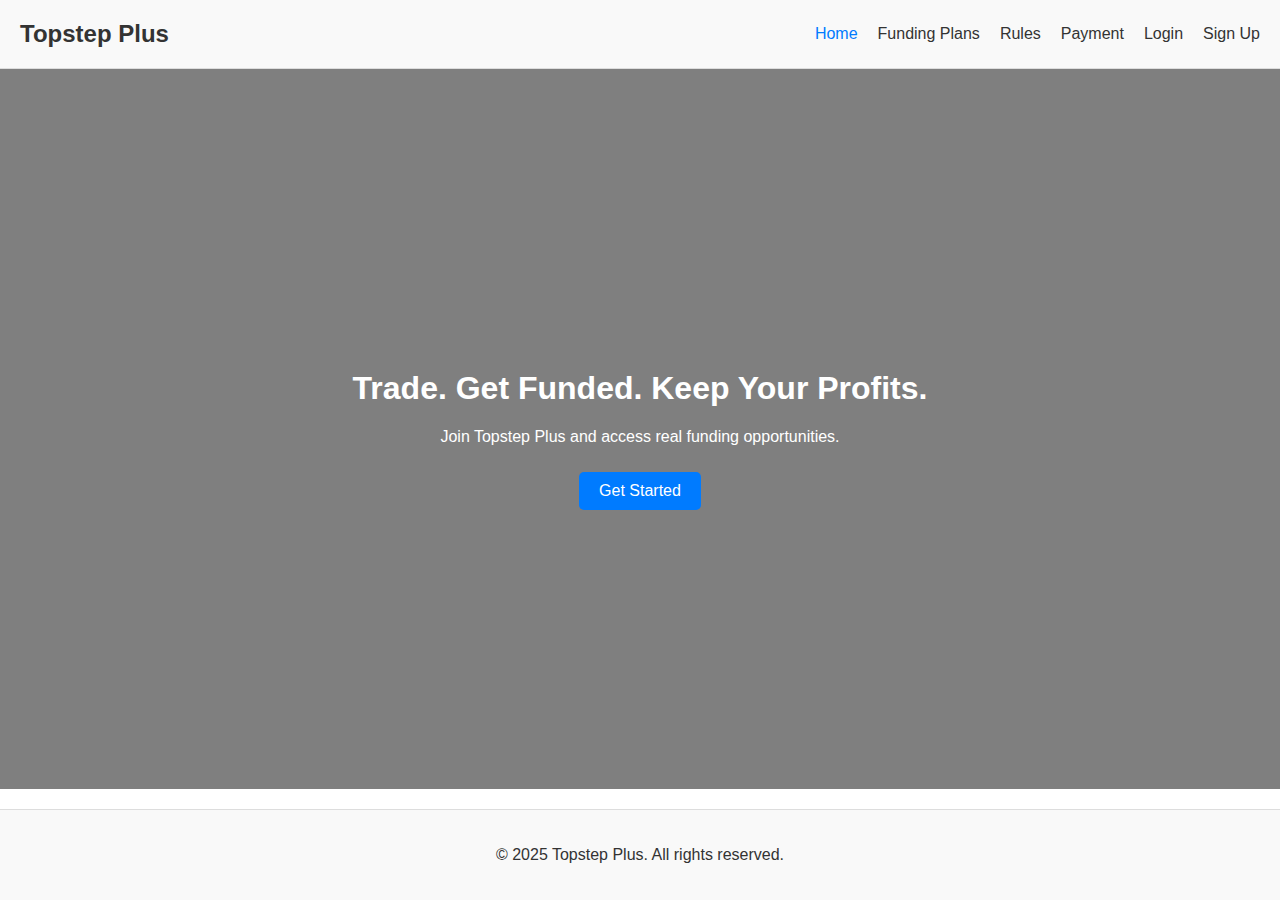
<file: index.html>
<!DOCTYPE html>
<html lang="en">
<head>
  <meta charset="UTF-8">
  <meta name="viewport" content="width=device-width, initial-scale=1.0">
  <title>Topstep Plus - Home</title>
  <link rel="stylesheet" href="styles.css">
</head>
<body>
  <header>
    <div class="logo">Topstep Plus</div>
    <nav>
      <ul>
        <li><a href="index.html" class="active">Home</a></li>
        <li><a href="funding.html">Funding Plans</a></li>
        <li><a href="rules.html">Rules</a></li>
        <li><a href="payment.html">Payment</a></li>
        <li><a href="login.html">Login</a></li>
        <li><a href="signup.html">Sign Up</a></li>
      </ul>
    </nav>
  </header>

  <section class="hero">
    <div class="hero-content">
      <h1>Trade. Get Funded. Keep Your Profits.</h1>
      <p>Join Topstep Plus and access real funding opportunities.</p>
      <a href="funding.html" class="btn">Get Started</a>
    </div>
  </section>

  <footer>
    <p>© 2025 Topstep Plus. All rights reserved.</p>
  </footer>
</body>
</html>
</file>
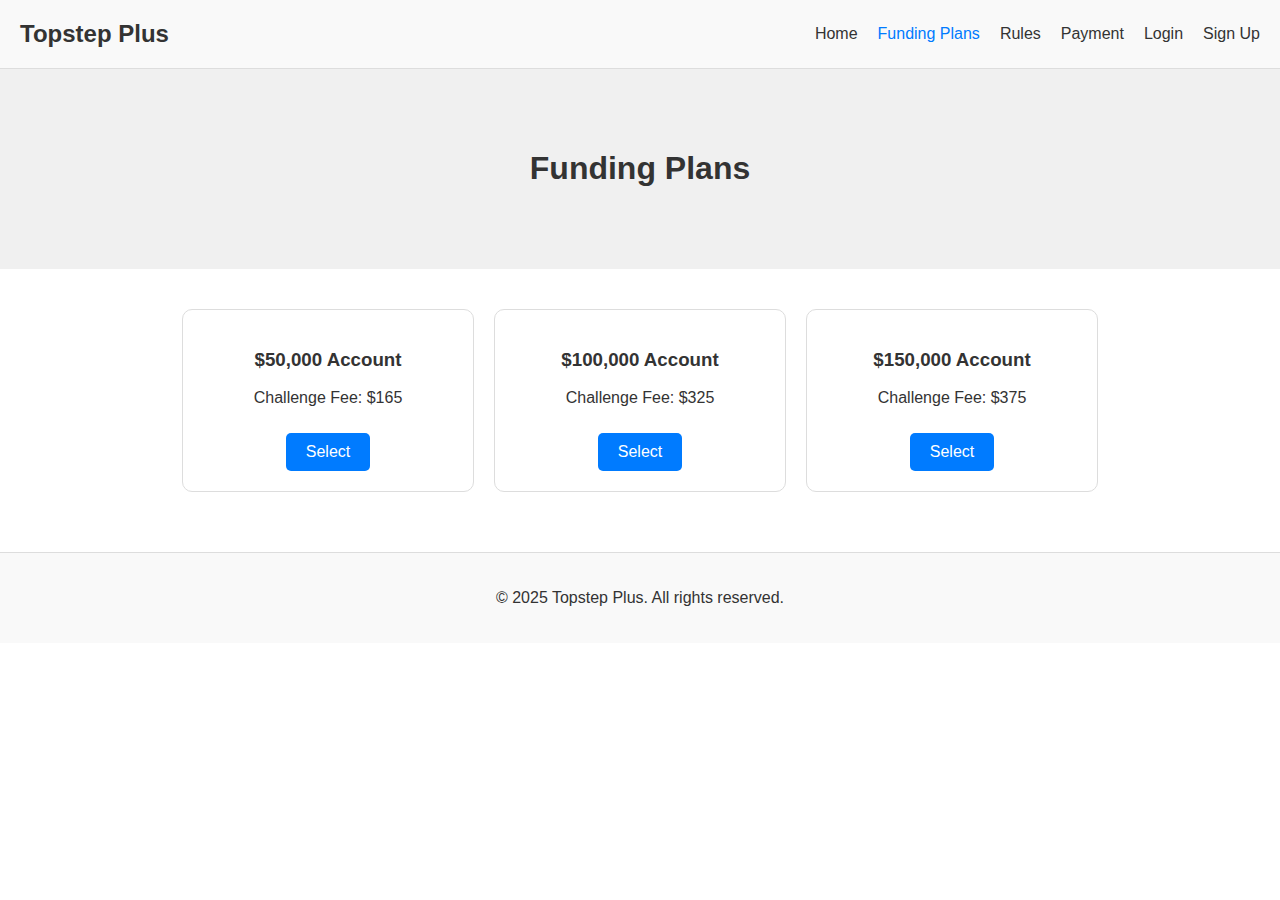
<file: funding.html>
<!DOCTYPE html>
<html lang="en">
<head>
  <meta charset="UTF-8">
  <meta name="viewport" content="width=device-width, initial-scale=1.0">
  <title>Funding Plans - Topstep Plus</title>
  <link rel="stylesheet" href="styles.css">
</head>
<body>
  <header>
    <div class="logo">Topstep Plus</div>
    <nav>
      <ul>
        <li><a href="index.html">Home</a></li>
        <li><a href="funding.html" class="active">Funding Plans</a></li>
        <li><a href="rules.html">Rules</a></li>
        <li><a href="payment.html">Payment</a></li>
        <li><a href="login.html">Login</a></li>
        <li><a href="signup.html">Sign Up</a></li>
      </ul>
    </nav>
  </header>

  <section class="page-hero funding-bg">
    <h1>Funding Plans</h1>
  </section>

  <section class="plans">
    <div class="plan">
      <h3>$50,000 Account</h3>
      <p>Challenge Fee: $165</p>
      <a href="payment.html" class="btn">Select</a>
    </div>
    <div class="plan">
      <h3>$100,000 Account</h3>
      <p>Challenge Fee: $325</p>
      <a href="payment.html" class="btn">Select</a>
    </div>
    <div class="plan">
      <h3>$150,000 Account</h3>
      <p>Challenge Fee: $375</p>
      <a href="payment.html" class="btn">Select</a>
    </div>
  </section>

  <footer>
    <p>© 2025 Topstep Plus. All rights reserved.</p>
  </footer>
</body>
</html>
</file>
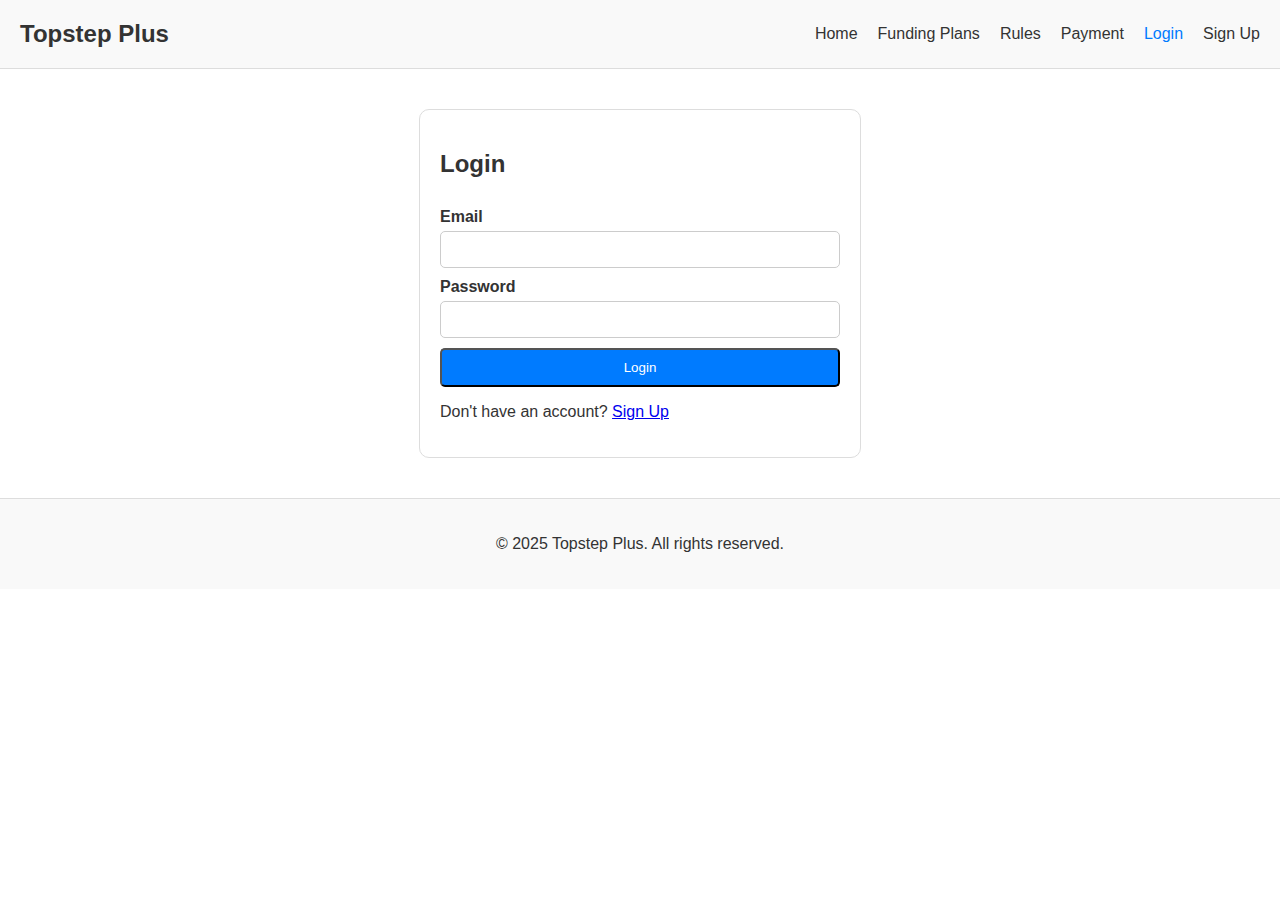
<file: login.html>
<!DOCTYPE html>
<html lang="en">
<head>
  <meta charset="UTF-8">
  <meta name="viewport" content="width=device-width, initial-scale=1.0">
  <title>Login - Topstep Plus</title>
  <link rel="stylesheet" href="styles.css">
</head>
<body>
  <header>
    <div class="logo">Topstep Plus</div>
    <nav>
      <ul>
        <li><a href="index.html">Home</a></li>
        <li><a href="funding.html">Funding Plans</a></li>
        <li><a href="rules.html">Rules</a></li>
        <li><a href="payment.html">Payment</a></li>
        <li><a href="login.html" class="active">Login</a></li>
        <li><a href="signup.html">Sign Up</a></li>
      </ul>
    </nav>
  </header>

  <section class="form-section">
    <h2>Login</h2>
    <form>
      <label>Email</label>
      <input type="email" required>
      <label>Password</label>
      <input type="password" required>
      <button type="submit" class="btn">Login</button>
    </form>
    <p>Don't have an account? <a href="signup.html">Sign Up</a></p>
  </section>

  <footer>
    <p>© 2025 Topstep Plus. All rights reserved.</p>
  </footer>
</body>
</html>
</file>
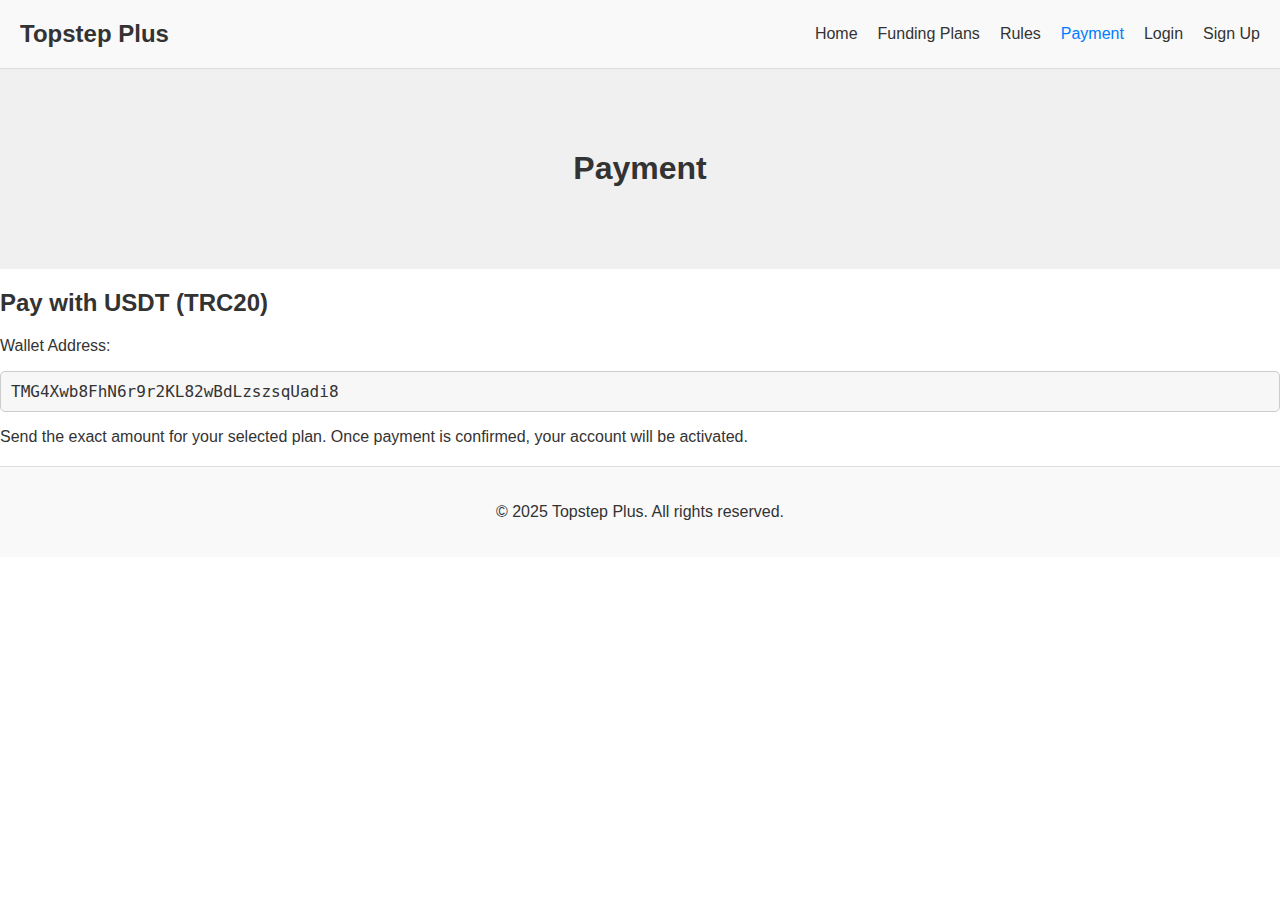
<file: payment.html>
<!DOCTYPE html>
<html lang="en">
<head>
  <meta charset="UTF-8">
  <meta name="viewport" content="width=device-width, initial-scale=1.0">
  <title>Payment - Topstep Plus</title>
  <link rel="stylesheet" href="styles.css">
</head>
<body>
  <header>
    <div class="logo">Topstep Plus</div>
    <nav>
      <ul>
        <li><a href="index.html">Home</a></li>
        <li><a href="funding.html">Funding Plans</a></li>
        <li><a href="rules.html">Rules</a></li>
        <li><a href="payment.html" class="active">Payment</a></li>
        <li><a href="login.html">Login</a></li>
        <li><a href="signup.html">Sign Up</a></li>
      </ul>
    </nav>
  </header>

  <section class="page-hero payment-bg">
    <h1>Payment</h1>
  </section>

  <section class="content">
    <h2>Pay with USDT (TRC20)</h2>
    <p>Wallet Address:</p>
    <div class="wallet-box">
      <code>TMG4Xwb8FhN6r9r2KL82wBdLzszsqUadi8</code>
    </div>
    <p>Send the exact amount for your selected plan. Once payment is confirmed, your account will be activated.</p>
  </section>

  <footer>
    <p>© 2025 Topstep Plus. All rights reserved.</p>
  </footer>
</body>
</html>
</file>
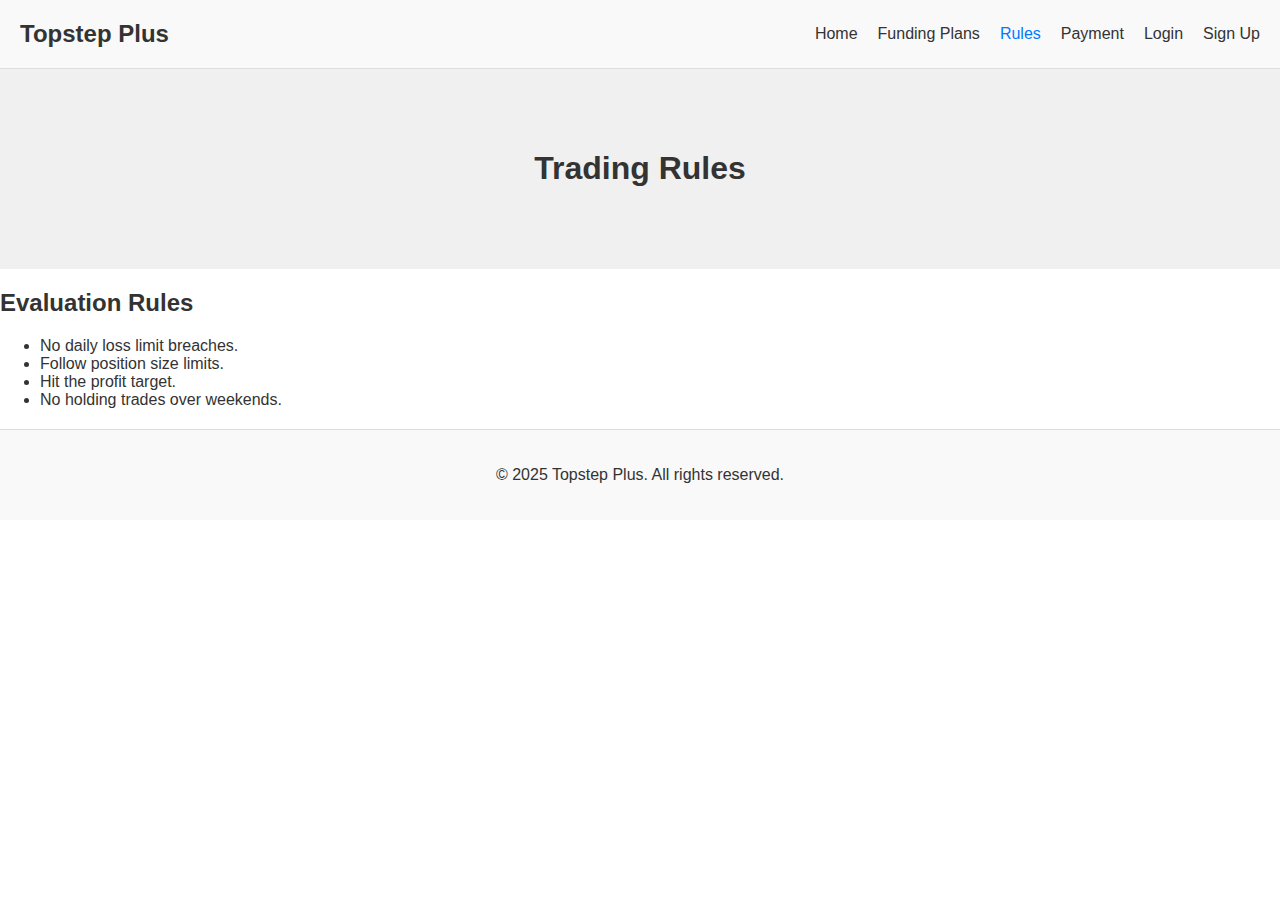
<file: rules.html>
<!DOCTYPE html>
<html lang="en">
<head>
  <meta charset="UTF-8">
  <meta name="viewport" content="width=device-width, initial-scale=1.0">
  <title>Rules - Topstep Plus</title>
  <link rel="stylesheet" href="styles.css">
</head>
<body>
  <header>
    <div class="logo">Topstep Plus</div>
    <nav>
      <ul>
        <li><a href="index.html">Home</a></li>
        <li><a href="funding.html">Funding Plans</a></li>
        <li><a href="rules.html" class="active">Rules</a></li>
        <li><a href="payment.html">Payment</a></li>
        <li><a href="login.html">Login</a></li>
        <li><a href="signup.html">Sign Up</a></li>
      </ul>
    </nav>
  </header>

  <section class="page-hero rules-bg">
    <h1>Trading Rules</h1>
  </section>

  <section class="content">
    <h2>Evaluation Rules</h2>
    <ul>
      <li>No daily loss limit breaches.</li>
      <li>Follow position size limits.</li>
      <li>Hit the profit target.</li>
      <li>No holding trades over weekends.</li>
    </ul>
  </section>

  <footer>
    <p>© 2025 Topstep Plus. All rights reserved.</p>
  </footer>
</body>
</html>
</file>
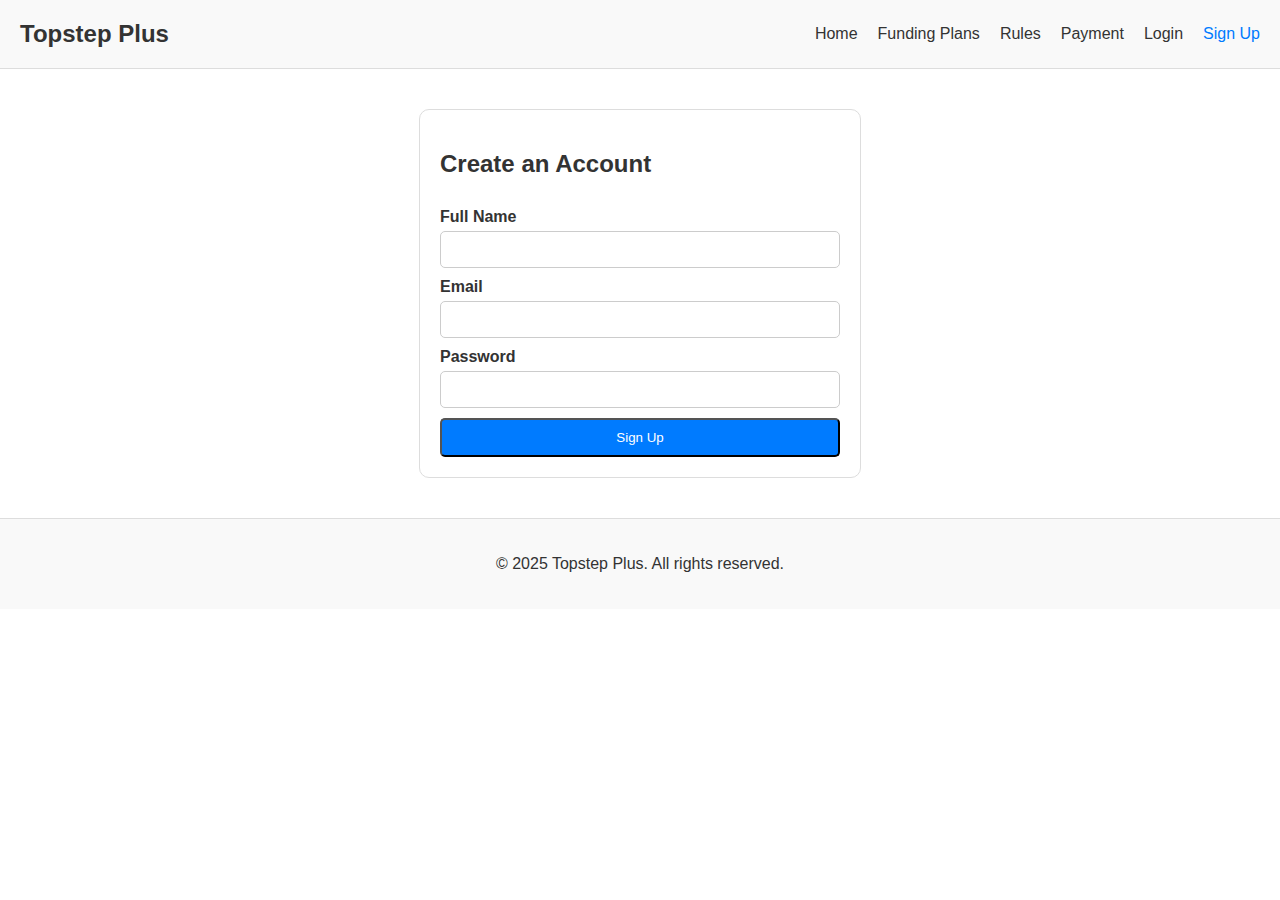
<file: signup.html>
<!DOCTYPE html>
<html lang="en">
<head>
  <meta charset="UTF-8">
  <meta name="viewport" content="width=device-width, initial-scale=1.0">
  <title>Sign Up - Topstep Plus</title>
  <link rel="stylesheet" href="styles.css">
</head>
<body>
  <header>
    <div class="logo">Topstep Plus</div>
    <nav>
      <ul>
        <li><a href="index.html">Home</a></li>
        <li><a href="funding.html">Funding Plans</a></li>
        <li><a href="rules.html">Rules</a></li>
        <li><a href="payment.html">Payment</a></li>
        <li><a href="login.html">Login</a></li>
        <li><a href="signup.html" class="active">Sign Up</a></li>
      </ul>
    </nav>
  </header>

  <section class="form-section">
    <h2>Create an Account</h2>
    <form>
      <label>Full Name</label>
      <input type="text" required>
      <label>Email</label>
      <input type="email" required>
      <label>Password</label>
      <input type="password" required>
      <button type="submit" class="btn">Sign Up</button>
    </form>
  </section>

  <footer>
    <p>© 2025 Topstep Plus. All rights reserved.</p>
  </footer>
</body>
</html>
</file>
<file: styles.css>
body {
  margin: 0;
  font-family: Arial, sans-serif;
  color: #333;
  background: #fff;
}

header {
  display: flex;
  justify-content: space-between;
  align-items: center;
  padding: 20px;
  background: #f9f9f9;
  border-bottom: 1px solid #ddd;
}

header .logo {
  font-size: 24px;
  font-weight: bold;
}

nav ul {
  list-style: none;
  display: flex;
  margin: 0;
  padding: 0;
}

nav ul li {
  margin-left: 20px;
}

nav ul li a {
  text-decoration: none;
  color: #333;
}

nav ul li a.active {
  color: #007bff;
}

.hero {
  background: linear-gradient(rgba(0,0,0,0.5), rgba(0,0,0,0.5)), url('https://images.unsplash.com/photo-1565373676592-96ef81a90cde?fit=crop&w=1600&q=80') center/cover;
  height: 80vh;
  display: flex;
  justify-content: center;
  align-items: center;
  color: white;
  text-align: center;
}

.hero .btn {
  display: inline-block;
  padding: 10px 20px;
  background: #007bff;
  color: white;
  text-decoration: none;
  border-radius: 5px;
}

.page-hero {
  padding: 60px;
  text-align: center;
  background: #f0f0f0;
}

.plans {
  display: flex;
  justify-content: center;
  gap: 20px;
  padding: 40px;
}

.plan {
  border: 1px solid #ddd;
  padding: 20px;
  width: 250px;
  text-align: center;
  border-radius: 10px;
}

.btn {
  display: inline-block;
  margin-top: 10px;
  padding: 10px 20px;
  background: #007bff;
  color: white;
  text-decoration: none;
  border-radius: 5px;
}

.form-section {
  max-width: 400px;
  margin: 40px auto;
  padding: 20px;
  border: 1px solid #ddd;
  border-radius: 10px;
  background: #fff;
}

.form-section form {
  display: flex;
  flex-direction: column;
}

.form-section label {
  margin-top: 10px;
  font-weight: bold;
}

.form-section input {
  padding: 10px;
  margin-top: 5px;
  border: 1px solid #ccc;
  border-radius: 5px;
}

footer {
  text-align: center;
  padding: 20px;
  background: #f9f9f9;
  border-top: 1px solid #ddd;
  margin-top: 20px;
}

.wallet-box {
  background: #f7f7f7;
  padding: 10px;
  margin: 15px 0;
  border: 1px solid #ccc;
  border-radius: 5px;
  font-size: 16px;
}
</file>
